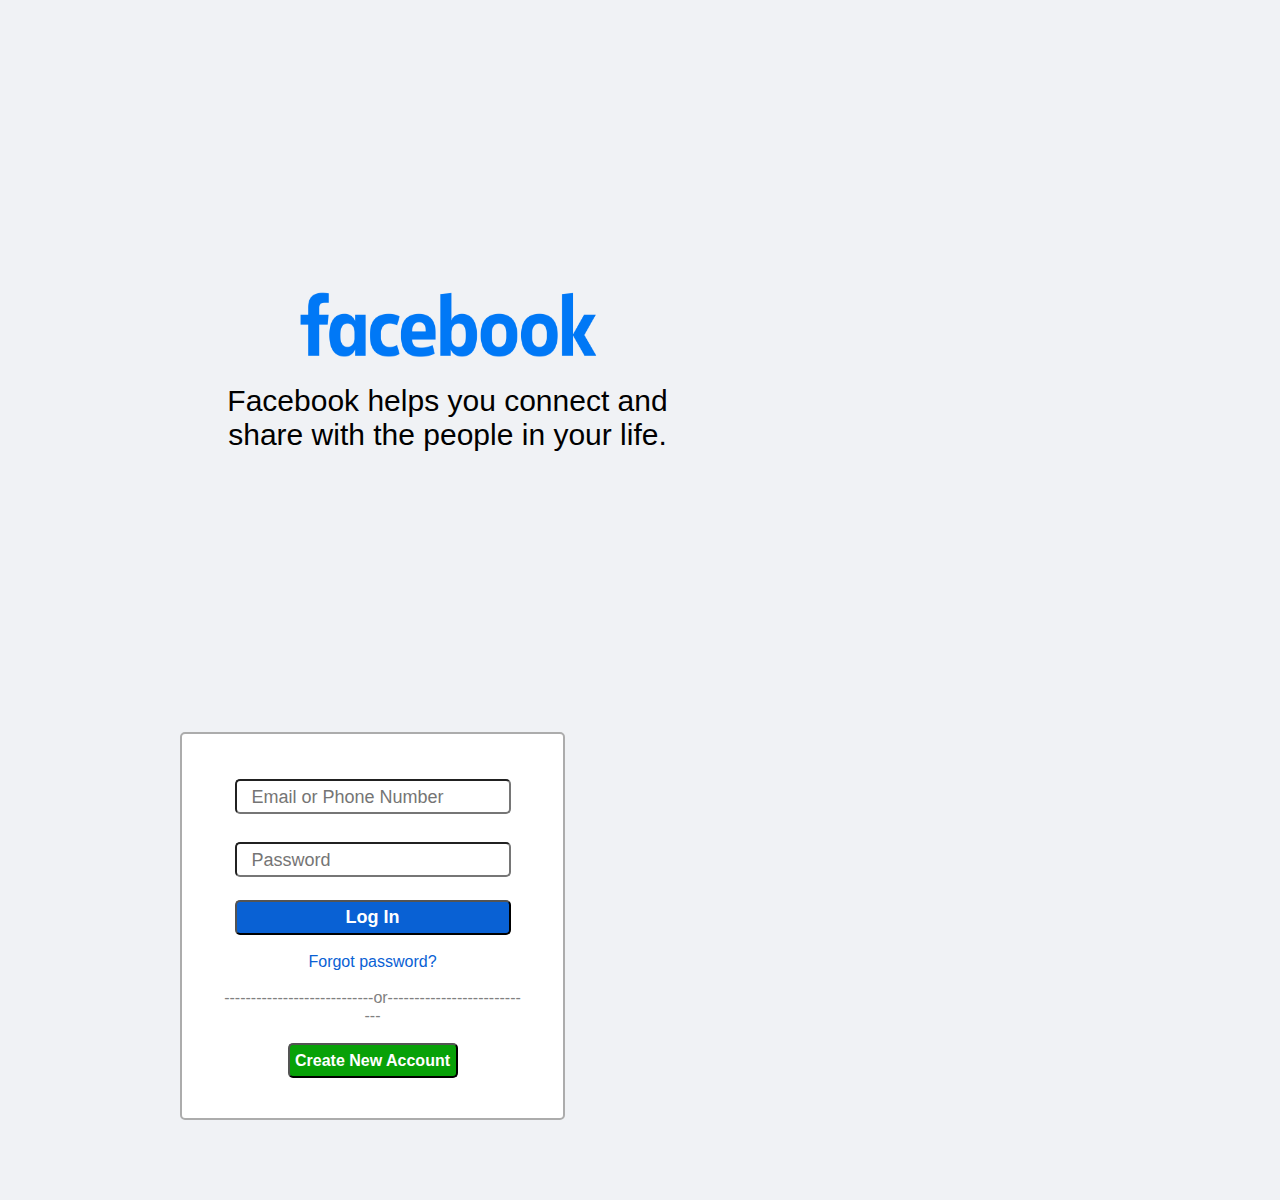
<file: index.html>
<!DOCTYPE html>
<html lang="en">
<head>
    <meta charset="UTF-8">
    <meta http-equiv="X-UA-Compatible" content="IE=edge">
    <meta name="viewport" content="width=device-width, initial-scale=1.0">
    <title>Login Page</title>
    <link rel="stylesheet" href="FB_loginStyle.css">
</head>
<body>
    <div class="flex-container">
        <div class="flex-child">
            <div class="Msg">
                <img src="facebook_img.png" alt="facebook" width="30px" height="30px" class="img_fb">
                <h1 class="welcome_msg">Facebook helps you connect and share with the people in your life.</h1>
            </div>
        </div>
        <div class="flex-child">
                <form action="FB_loginPage.php" method="post" class="login">
                    <input class="textBox" type="text" name="LoginID" placeholder="Email or Phone Number"> 
                    <br><br>

                    <input class="textBox" type="password" name="Pswd" placeholder="Password">
                    <br><br>

                    <button class=" btn btn_login">
                        Log In
                    </button>
                    <br><br>

                    <p class="forgot_pswd_Para">
                        <a href="" class="forgot_pswd_text">Forgot password?</a>
                    </p>
                    <br>
                    <div class="or">
                        ----------------------------<span>or</span>----------------------------
                    </div>
                    <br>
                    <button class=" btn btn_NewAcc">
                        <a href="FB_signUpPage.html" class=" btn btn_NewAcc">
                        Create New Account</a>
                    </button>
                </form>
        </div>
    </div>
</body>
</html>
</file>
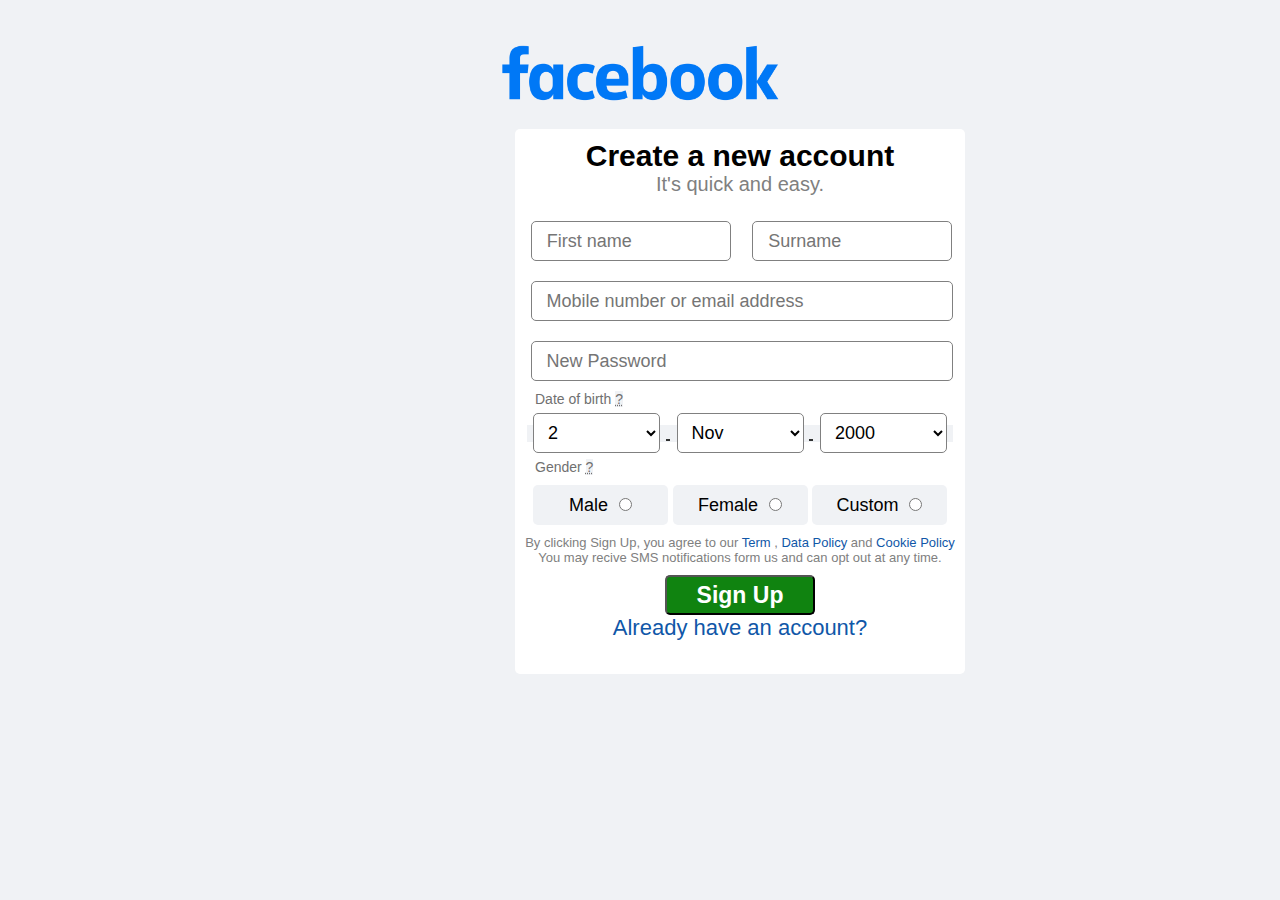
<file: FB_signUpPage.html>
<!DOCTYPE html>
<html lang="en">
<head>
    <meta charset="UTF-8">
    <meta http-equiv="X-UA-Compatible" content="IE=edge">
    <meta name="viewport" content="width=device-width, initial-scale=1.0">
    <title>Sign Up</title>
    <link rel="stylesheet" href="FB_signUpStyle.css">
</head>
<body>
    <div class="flex-container">
        <div class="flex-child">
            <img src="facebook_img.png" alt="facebook" class="FBimg">
        </div>

        <div class="flex-child">
            <div class="signUp">
                <div class="msg_signUp">
                        <h2 class="msg_creNewAcc">Create a new account</h2>
                        <p class="msg_newAcc">It's quick and easy.</p>
                </div>
                    <form action="get/post">
                        <div class="form_signup">
                            <input type="text" name="fname" placeholder="First name" class="nameText">
                            <input type="text" name="Sname" placeholder="Surname" class="nameText">
                            <br>
                            <input type="text" name="mobileMail" placeholder="Mobile number or email address" class="formText">
                            <br>
                            <input type="password" name="Npswd" id="" placeholder="New Password" class="formText">
                            <br>
                            <p class="small_msg">Date of birth <abbr title="Click for more information">&quest;<abbr></p>
                            
                            <abbr title="Day">
                                <select type="date" name="date" id="" class="date_gen_Text"> 
                                    <optgroup label="day">
                                        <option value="1">1</option>
                                        <option value="2" selected>2</option>
                                        <option value="3">3</option>
                                        <option value="4">4</option>
                                        <option value="5">5</option>
                                        <option value="6">6</option>
                                        <option value="7">7</option>
                                        <option value="8">8</option>
                                        <option value="9">9</option>
                                        <option value="10">10</option>
                                        <option value="11">11</option>
                                        <option value="12">12</option>
                                        <option value="13">13</option>
                                        <option value="14">14</option>
                                        <option value="15">15</option>
                                        <option value="16">16</option>
                                        <option value="17">17</option>
                                        <option value="18">18</option>
                                        <option value="19">19</option>
                                        <option value="20">20</option>
                                        <option value="21">21</option>
                                        <option value="22">22</option>
                                        <option value="23">23</option>
                                        <option value="24">24</option>
                                        <option value="25">25</option>
                                        <option value="26">26</option>
                                        <option value="27">27</option>
                                        <option value="28">28</option>
                                        <option value="29">29</option>
                                        <option value="30">30</option>
                                        <option value="31">31</option>    
                                    </optgroup>
                                </select>
                            </abbr>

                            <abbr title="Month">
                                <select name="month" id="" class="date_gen_Text">
                                    <optgroup>
                                        <option value="Jan">Jan</option>
                                        <option value="Feb">Feb</option>
                                        <option value="Mar">Mar</option>
                                        <option value="Apr">Apr</option>
                                        <option value="May">May</option>
                                        <option value="Jun">Jun</option>
                                        <option value="july">july</option>
                                        <option value="Aug">Aug</option>
                                        <option value="sep">sep</option>
                                        <option value="Oct">Oct</option>
                                        <option value="Nov" selected>Nov</option>
                                        <option value="Dec">Dec</option>
                                    </optgroup>
                                </select> 
                            </abbr>

                            <abbr title="Year">
                                <select name="Year" id="" class="date_gen_Text">
                                    <optgroup>
                                        <option value="2021">2023</option>
                                        <option value="2021">2022</option>
                                        <option value="2021">2021</option>
                                        <option value="2020">2020</option>
                                        <option value="2019">2019</option>
                                        <option value="2018">2018</option>
                                        <option value="2017">2017</option>
                                        <option value="2016">2016</option>
                                        <option value="2015">2015</option>
                                        <option value="2014">2014</option>
                                        <option value="2013">2013</option>
                                        <option value="2012">2012</option>
                                        <option value="2011">2011</option>
                                        <option value="2010">2010</option>
                                        <option value="2009">2009</option>
                                        <option value="2008">2008</option>
                                        <option value="2007">2007</option>
                                        <option value="2006">2006</option>
                                        <option value="2005">2005</option>
                                        <option value="2004">2004</option>
                                        <option value="2003">2003</option>
                                        <option value="2002">2002</option>
                                        <option value="2001">2001</option>
                                        <option value="2000" selected>2000</option>
                                    </optgroup>
                                </select>
                            </abbr>
                            <br>
                            <p class="small_msg">Gender <abbr title="Click for more information">&quest;</abbr></p>
                            <div class="radio_text">
                                <p class="gen">Male</p>
                                <input type="radio" name="gender"value="male" id="" >
                            </div>
                            <div class="radio_text">
                                <p class="gen">Female</p>
                                <input type="radio" name="gender"value="female" id="" >
                            </div>
                            <div class="radio_text">
                                <p class="gen">Custom</p>
                                <input type="radio" name="gender"value="custom" id="">
                            </div>
                                <!-- <br>
                                <select name="other" id="" placeholder="Select your pronoun">
                                    <optgroup>
                                        <option value='She: "Wish her a Happy Birth Day!"'>She: Wish her a Happy Birth Day!</option>
                                        <option value='He: "Wish him a Happy Birth Day!"'>He: Wish her a Happy Birth Day!</option>
                                        <option value='They: "Wish them a Happy Birth Day!"'>They: Wish her a Happy Birth Day!</option>
                                    </optgroup>
                                </select> 
                                <br> 
                                    <p>Your pronoun is visible to evveryone.</p>
                                <br>
                                <input type="text" placeholder="Gender (optional)" name="optGen">
                                    <br> -->
                            
                            <p class="term_condition_para">By clicking Sign Up, you agree to our 
                                <a href="" class="term_condition">Term</a> , 
                                <a href="" class="term_condition">Data Policy</a> and 
                                <a href="" class="term_condition">Cookie Policy</a> You may recive SMS notifications form us and can opt out at any time.</p>

                            <button class="btn_SugnUp">Sign Up</button>
                            <p class="haveAcc_msg"><a href="FB_loginPage.html" class="haveAcc_msg">Already have an account?</a></p> 
                        </div> 
                    </form>
            </div>
        </div>
    </div>
</body>
</html>
</file>
<file: FB_loginStyle.css>
*{
    margin: 0;
    padding: 0;
    box-sizing: border-box;
    /* background-color: rgb(227, 230, 231); */
    background-color: #f0f2f5;
    font-family: 'Gill Sans', 'Gill Sans MT', Calibri, 'Trebuchet MS', sans-serif;
}
.flex-container{
    text-align: center;
    display: flex;
    flex-flow: row wrap;
    justify-content: flex-start;

    /* border: 2px solid green; */
}
.flex-child{
    margin: 10px;
    padding: 20px;
    width: 725px;
    text-align: center;
    /* border: 2px solid brown; */
} 
.Msg{
    margin: 240px 10px 10px 160px;
    /* border: 2px solid blue; */
    padding: 10px;
}
 .img_fb{
    width: 300px;
    height: 100px;
    /* border: 2px solid red; */
}
.welcome_msg{
    font-weight: 500;
    /* font-family: 'Gill Sans', 'Gill Sans MT', Calibri, 'Trebuchet MS', sans-serif; */
    font-size: 30px;
} 
.login{
    border: 2px solid rgb(172, 172, 172);
    margin: 200px 150px 50px 150px;
    padding: 40px;
    background-color: white;
    border-radius: 5px;
}
.textBox{
    background-color: white;
    width: 276px;
    height: 35px;
    border-radius: 5px;
    padding: 4px 5px 2px 15px;
    margin: 5px;
    font-size: 18px;
}
.btn{
    color: white;
    font-size: 18px;
    font-weight: bold;
    border-radius: 5px;
    height: 35px;
    width: 276px;
    text-decoration: none;
}
.btn_login{
    background-color:rgb(9, 97, 212);
}
.btn_NewAcc{
    background-color: rgb(8, 161, 8);
    width: 170px;
    font-size: 16px;
}
.forgot_pswd_Para{
    background-color: white;
}
.forgot_pswd_text{
    color:rgb(9, 97, 212);
    background-color: white;
    text-decoration: none;
    /* font-weight: bold; */
    font-size: 16px;
}

.or{
    display: block;
    /* margin-bottom: 10px;
    margin-left: 10.5%;
    margin-right: 10.5%;
    margin-top: 10px;
    overflow: hidden;
    text-align: center;
    white-space: nowrap;
    width: 79%; */
    color: gray;
    background-color: white;
}
span{
    background-color: white;
}
</file>
<file: FB_signUpStyle.css>
*{
    margin: 0;
    padding: 0;
    box-sizing: border-box;
    background-color: #f0f2f5;
    font-family: 'Gill Sans', 'Gill Sans MT', Calibri, 'Trebuchet MS', sans-serif;
}
.flex-container{
    text-align: center;
    display: flex;
    flex-flow: row wrap;
    justify-content: flex-start;
    /* border: 2px solid green; */
}
.flex-child{
    margin-top: 20px;
    padding: 15px;
    width: 1500px;
    text-align: center;
    /* border: 2px solid brown; */
} 
.FBimg{
    width: 280px;
    height: 85px;
    /* border: 2px solid red; */
}
.signUp{
    /* border: 1px purple solid; */
    height: 545px;
    width: 450px;
    background-color: white;
    border-radius: 5px;
    margin: -45px 0px 0px 500px;
    padding-top: 10px;
}
.msg_creNewAcc{
    font-size: 30px;
    background-color: white;
}
.msg_newAcc{
    font-size: 20px;
    color: gray;
    background-color: white;
}

.form_signup{
    background-color: white;
    margin-top: 15px;
    /* border: 1px solid yellowgreen; */
}
.nameText{
    background-color: white;
    height: 40px;
    width: 200px;
    margin: 10px 7px 10px 10px;
    padding-left: 15px;
    font-size: 18px;
    border-radius: 5px;
    border: 1px solid gray;
}
.formText{
    background-color: white;
    height: 40px;
    width: 422px;
    margin: 10px 7px 10px 10px;
    padding-left: 15px;
    font-size: 18px;
    border-radius: 5px;
    border: 1px solid gray;
}
.small_msg{
    text-align: left;
    margin-left: 20px;
    color: rgb(112, 112, 112);
    font-size: 14px;
    background-color: #fff;
}
.date_gen_Text{
    width: 127px;
    height: 40px;
    background-color: #fff;
    border-radius: 5px;
    border: 1px solid gray;
    font-size: 18px;
    margin: 6px;
    padding-left: 10px;
    /* border: 1px solid red; */
}
.radio_text{
    /* border: 1px solid green; */
    height: 40px;
    width: 135px;
    display: inline-block;
    border-radius: 5px;
    padding: 10px;
    margin-top: 10px;
    font-size: 18px;
}
.gen{
    display: inline-block;
    margin-right: 6px;
    /* border: 1px solid blue; */
}
.term_condition_para{
    margin: 10px;
    background-color: white;
    color: gray;
    font-size: 13px;
}
.term_condition{
    color: rgb(16, 87, 168);
    text-decoration: none;
    background-color: #fff;
}
.btn_SugnUp{
    height: 40px;
    width: 150px;
    border-radius: 5px;
    background-color: rgb(16, 131, 16);
    color: white;
    font-size: 23px;
    font-weight: bold;
}
.haveAcc_msg{
    font-size: 22px;
    color: rgb(16, 87, 168);
    text-decoration: none;
    background-color: #fff;
}
</file>
